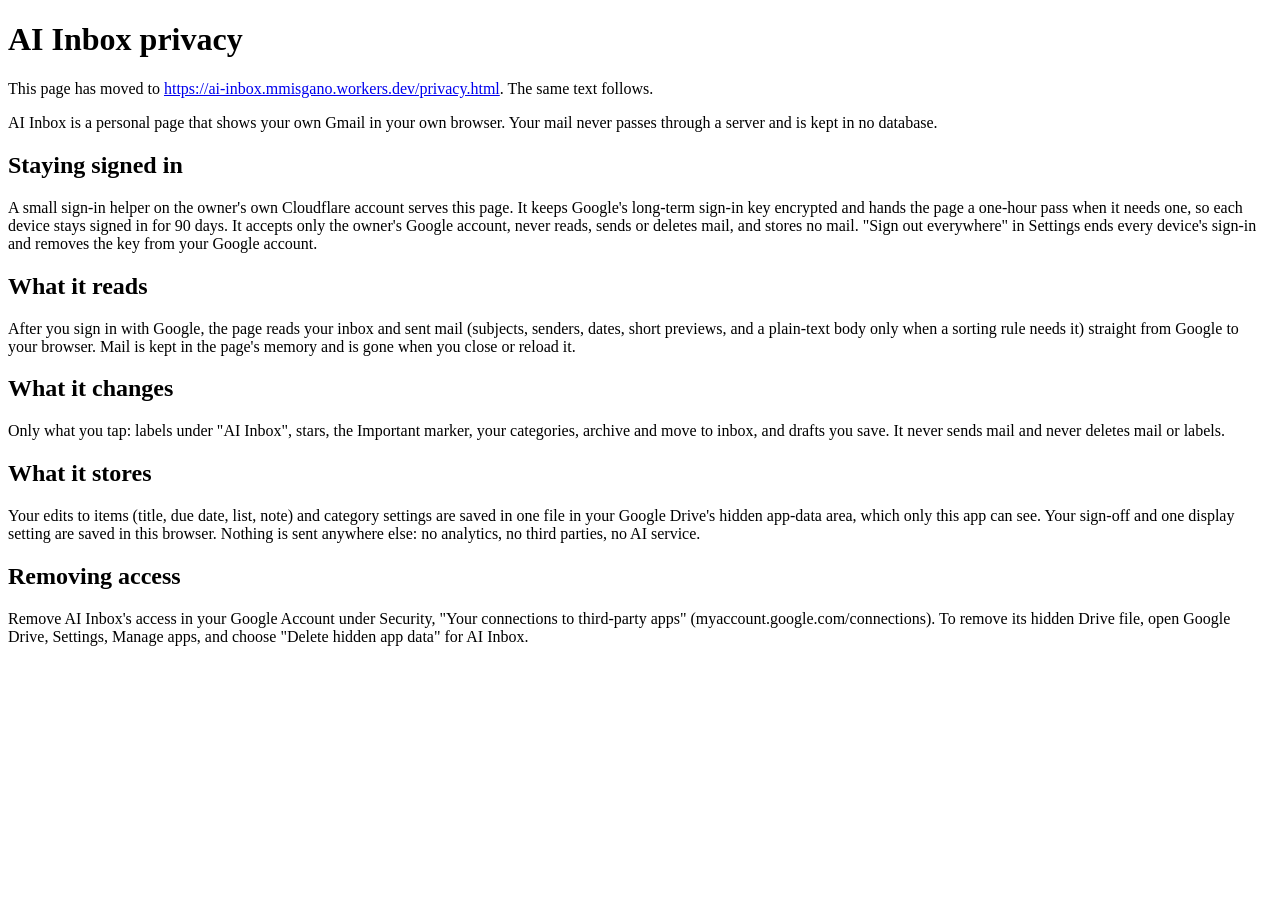
<file: privacy.html>
<!doctype html>
<html lang="en">
<head>
<meta charset="utf-8"><meta name="viewport" content="width=device-width,initial-scale=1">
<meta http-equiv="Content-Security-Policy" content="default-src 'none'; base-uri 'none'; form-action 'none'">
<meta name="referrer" content="no-referrer">
<meta http-equiv="refresh" content="15; url=https://ai-inbox.mmisgano.workers.dev/privacy.html">
<title>AI Inbox privacy</title>
</head>
<body>
<h1>AI Inbox privacy</h1>
<p>This page has moved to <a href="https://ai-inbox.mmisgano.workers.dev/privacy.html">https://ai-inbox.mmisgano.workers.dev/privacy.html</a>. The same text follows.</p>
<p>AI Inbox is a personal page that shows your own Gmail in your own browser. Your mail never passes through a server and is kept in no database.</p>
<h2>Staying signed in</h2>
<p>A small sign-in helper on the owner's own Cloudflare account serves this page. It keeps Google's long-term sign-in key encrypted and hands the page a one-hour pass when it needs one, so each device stays signed in for 90 days. It accepts only the owner's Google account, never reads, sends or deletes mail, and stores no mail. "Sign out everywhere" in Settings ends every device's sign-in and removes the key from your Google account.</p>
<h2>What it reads</h2>
<p>After you sign in with Google, the page reads your inbox and sent mail (subjects, senders, dates, short previews, and a plain-text body only when a sorting rule needs it) straight from Google to your browser. Mail is kept in the page's memory and is gone when you close or reload it.</p>
<h2>What it changes</h2>
<p>Only what you tap: labels under "AI Inbox", stars, the Important marker, your categories, archive and move to inbox, and drafts you save. It never sends mail and never deletes mail or labels.</p>
<h2>What it stores</h2>
<p>Your edits to items (title, due date, list, note) and category settings are saved in one file in your Google Drive's hidden app-data area, which only this app can see. Your sign-off and one display setting are saved in this browser. Nothing is sent anywhere else: no analytics, no third parties, no AI service.</p>
<h2>Removing access</h2>
<p>Remove AI Inbox's access in your Google Account under Security, "Your connections to third-party apps" (myaccount.google.com/connections). To remove its hidden Drive file, open Google Drive, Settings, Manage apps, and choose "Delete hidden app data" for AI Inbox.</p>
</body>
</html>
</file>
